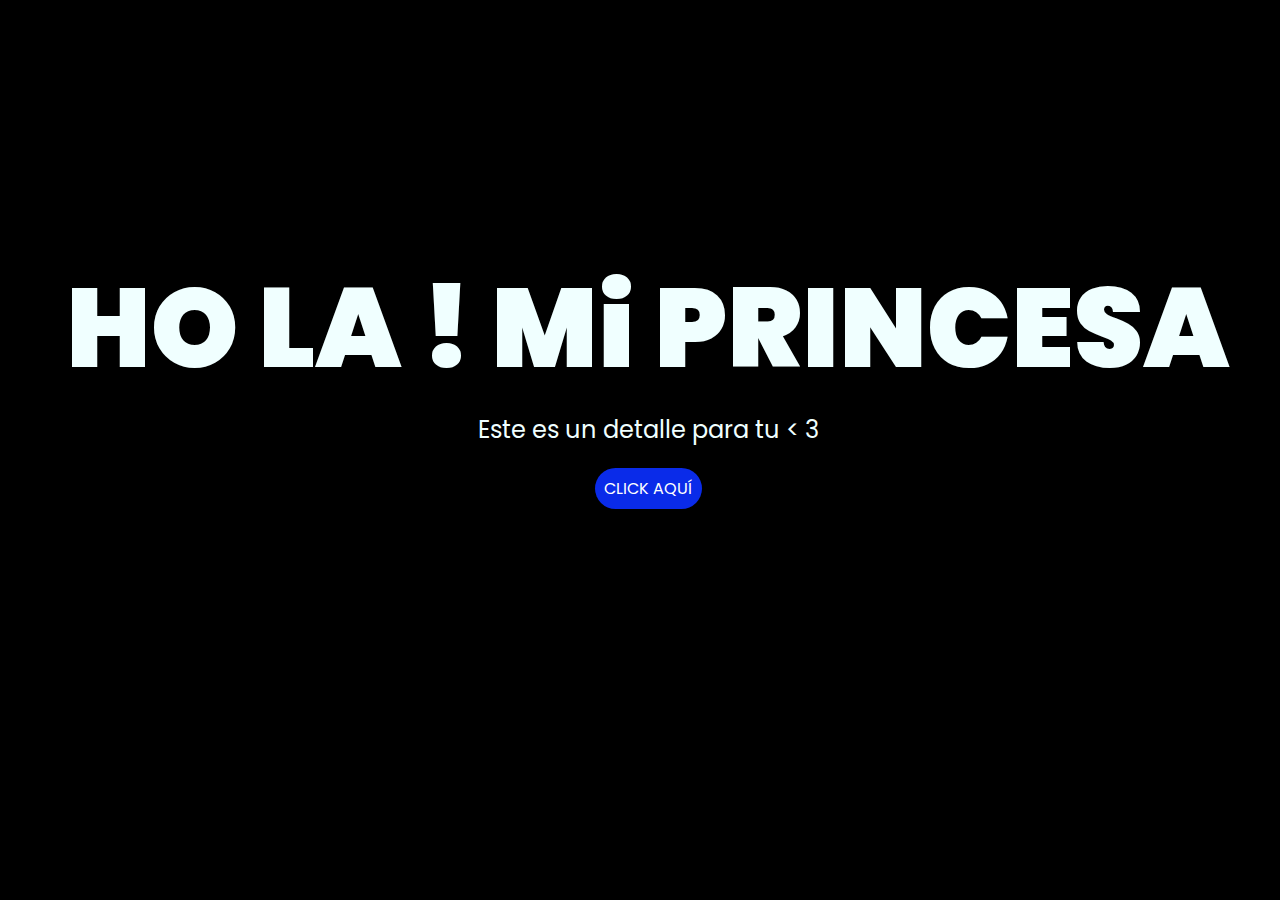
<file: index.html>
<!DOCTYPE html>
<html lang="es">

<head>
    <meta charset="UTF-8">
    <meta http-equiv="X-UA-Compatible" content="IE=edge">
    <meta name="viewport" content="width=device-width, initial-scale=1.0">
    <link rel="stylesheet" href="css/style.css">
    <link rel="icon" href="img/flowers.png" type="image/x-icon">
    <title>Flowers</title>
</head>

<body>
    <div class="greetings">
        <span>HO</span>
        <span>LA</span>
        <span>!</span>
        <span>Mi</span>
        <B></B>
        <span>PRINCESA</span>

        </div>
    <div class="description">
        <span>Este es un detalle para tu < 3  </span>
    </div>
    <div class="button">
        <button class="botones">
            <a href="flower.html" style="color: #fff;">CLICK AQUÍ</a>
        </button>
    </div>

</body>

</html>
</file>
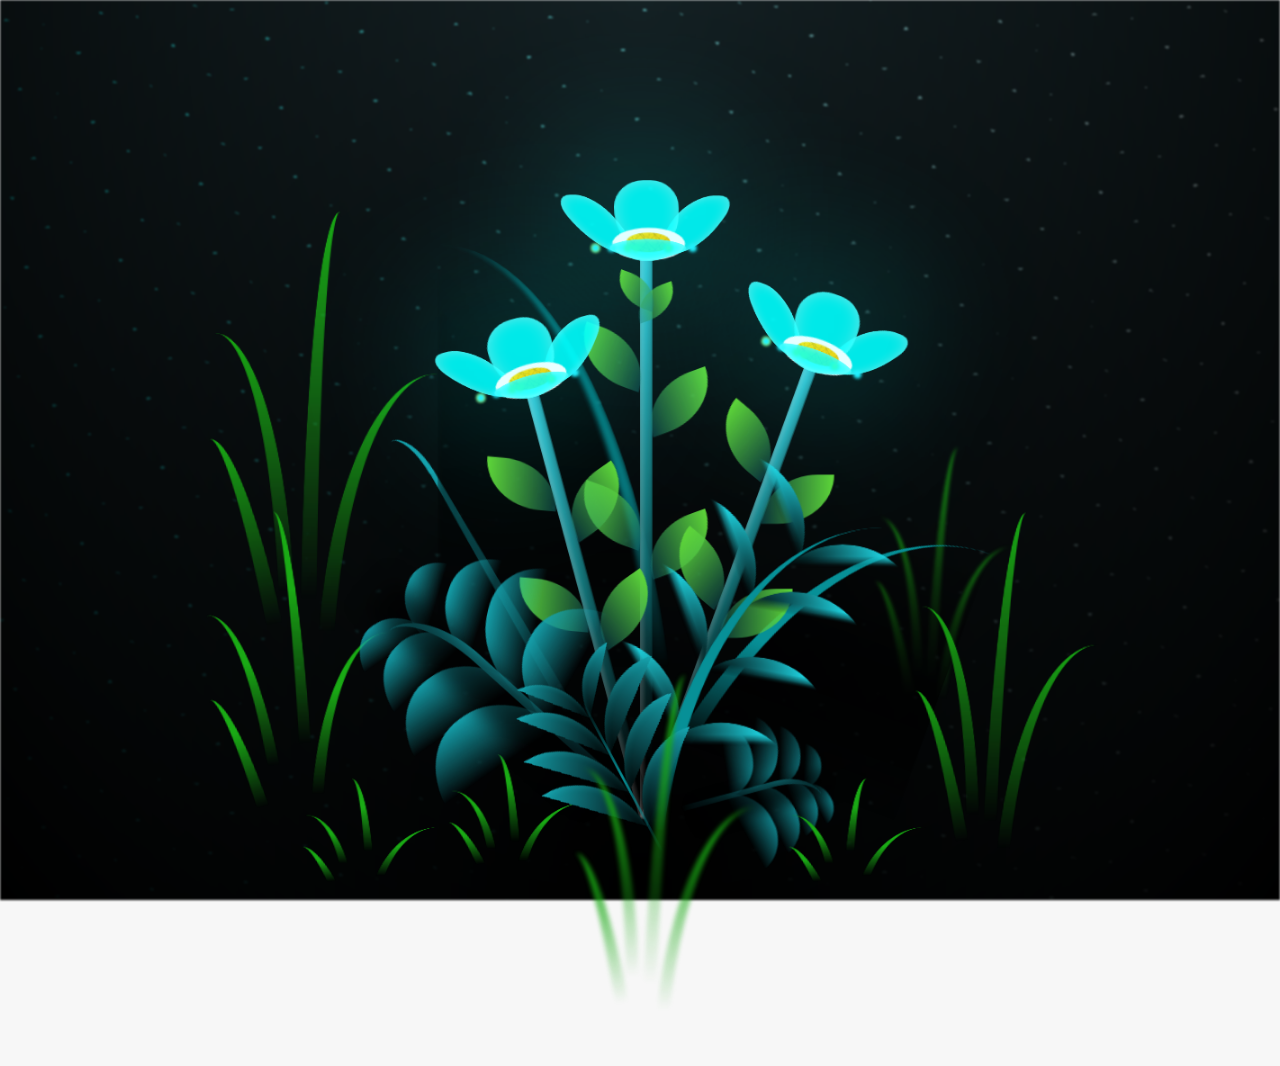
<file: flower.html>
<!DOCTYPE html>
<html lang="es">
  <head>
    <meta charset="UTF-8" />
    <meta http-equiv="X-UA-Compatible" content="IE=edge" />
    <meta name="viewport" content="width=device-width, initial-scale=1.0" />
    <link rel="stylesheet" href="css/main.css" />
    <link rel="icon" href="img/flowers.png" type="image/x-icon" />
    <title>Flower</title>
  </head>
  <body class="container">
    <audio src="sound/ChristianBasso&HaienQiu-Flowers.mp3" autoplay></audio>
    <div id="lyrics">
     
    </div>
    <h1 class="titulo">Estas flores demuestran la felicidad que me traes dia a dia y lo mucho que te amo<br> <br>
      Gracias por permitirme se tu pareja </h1>
  
    <div class="night"></div>
    <div class="flowers">
      <div class="flower flower--1">
        <div class="flower__leafs flower__leafs--1">
          <div class="flower__leaf flower__leaf--1"></div>
          <div class="flower__leaf flower__leaf--2"></div>
          <div class="flower__leaf flower__leaf--3"></div>
          <div class="flower__leaf flower__leaf--4"></div>
          <div class="flower__white-circle"></div>

          <div class="flower__light flower__light--1"></div>
          <div class="flower__light flower__light--2"></div>
          <div class="flower__light flower__light--3"></div>
          <div class="flower__light flower__light--4"></div>
          <div class="flower__light flower__light--5"></div>
          <div class="flower__light flower__light--6"></div>
          <div class="flower__light flower__light--7"></div>
          <div class="flower__light flower__light--8"></div>
        </div>
        <div class="flower__line">
          <div class="flower__line__leaf flower__line__leaf--1"></div>
          <div class="flower__line__leaf flower__line__leaf--2"></div>
          <div class="flower__line__leaf flower__line__leaf--3"></div>
          <div class="flower__line__leaf flower__line__leaf--4"></div>
          <div class="flower__line__leaf flower__line__leaf--5"></div>
          <div class="flower__line__leaf flower__line__leaf--6"></div>
        </div>
      </div>

      <div class="flower flower--2">
        <div class="flower__leafs flower__leafs--2">
          <div class="flower__leaf flower__leaf--1"></div>
          <div class="flower__leaf flower__leaf--2"></div>
          <div class="flower__leaf flower__leaf--3"></div>
          <div class="flower__leaf flower__leaf--4"></div>
          <div class="flower__white-circle"></div>

          <div class="flower__light flower__light--1"></div>
          <div class="flower__light flower__light--2"></div>
          <div class="flower__light flower__light--3"></div>
          <div class="flower__light flower__light--4"></div>
          <div class="flower__light flower__light--5"></div>
          <div class="flower__light flower__light--6"></div>
          <div class="flower__light flower__light--7"></div>
          <div class="flower__light flower__light--8"></div>
        </div>
        <div class="flower__line">
          <div class="flower__line__leaf flower__line__leaf--1"></div>
          <div class="flower__line__leaf flower__line__leaf--2"></div>
          <div class="flower__line__leaf flower__line__leaf--3"></div>
          <div class="flower__line__leaf flower__line__leaf--4"></div>
        </div>
      </div>

      <div class="flower flower--3">
        <div class="flower__leafs flower__leafs--3">
          <div class="flower__leaf flower__leaf--1"></div>
          <div class="flower__leaf flower__leaf--2"></div>
          <div class="flower__leaf flower__leaf--3"></div>
          <div class="flower__leaf flower__leaf--4"></div>
          <div class="flower__white-circle"></div>

          <div class="flower__light flower__light--1"></div>
          <div class="flower__light flower__light--2"></div>
          <div class="flower__light flower__light--3"></div>
          <div class="flower__light flower__light--4"></div>
          <div class="flower__light flower__light--5"></div>
          <div class="flower__light flower__light--6"></div>
          <div class="flower__light flower__light--7"></div>
          <div class="flower__light flower__light--8"></div>
        </div>
        <div class="flower__line">
          <div class="flower__line__leaf flower__line__leaf--1"></div>
          <div class="flower__line__leaf flower__line__leaf--2"></div>
          <div class="flower__line__leaf flower__line__leaf--3"></div>
          <div class="flower__line__leaf flower__line__leaf--4"></div>
        </div>
      </div>

      <div class="grow-ans" style="--d: 1.2s">
        <div class="flower__g-long">
          <div class="flower__g-long__top"></div>
          <div class="flower__g-long__bottom"></div>
        </div>
      </div>

      <div class="growing-grass">
        <div class="flower__grass flower__grass--1">
          <div class="flower__grass--top"></div>
          <div class="flower__grass--bottom"></div>
          <div class="flower__grass__leaf flower__grass__leaf--1"></div>
          <div class="flower__grass__leaf flower__grass__leaf--2"></div>
          <div class="flower__grass__leaf flower__grass__leaf--3"></div>
          <div class="flower__grass__leaf flower__grass__leaf--4"></div>
          <div class="flower__grass__leaf flower__grass__leaf--5"></div>
          <div class="flower__grass__leaf flower__grass__leaf--6"></div>
          <div class="flower__grass__leaf flower__grass__leaf--7"></div>
          <div class="flower__grass__leaf flower__grass__leaf--8"></div>
          <div class="flower__grass__overlay"></div>
        </div>
      </div>

      <div class="growing-grass">
        <div class="flower__grass flower__grass--2">
          <div class="flower__grass--top"></div>
          <div class="flower__grass--bottom"></div>
          <div class="flower__grass__leaf flower__grass__leaf--1"></div>
          <div class="flower__grass__leaf flower__grass__leaf--2"></div>
          <div class="flower__grass__leaf flower__grass__leaf--3"></div>
          <div class="flower__grass__leaf flower__grass__leaf--4"></div>
          <div class="flower__grass__leaf flower__grass__leaf--5"></div>
          <div class="flower__grass__leaf flower__grass__leaf--6"></div>
          <div class="flower__grass__leaf flower__grass__leaf--7"></div>
          <div class="flower__grass__leaf flower__grass__leaf--8"></div>
          <div class="flower__grass__overlay"></div>
        </div>
      </div>

      <div class="grow-ans" style="--d: 2.4s">
        <div class="flower__g-right flower__g-right--1">
          <div class="leaf"></div>
        </div>
      </div>

      <div class="grow-ans" style="--d: 2.8s">
        <div class="flower__g-right flower__g-right--2">
          <div class="leaf"></div>
        </div>
      </div>

      <div class="grow-ans" style="--d: 2.8s">
        <div class="flower__g-front">
          <div
            class="flower__g-front__leaf-wrapper flower__g-front__leaf-wrapper--1"
          >
            <div class="flower__g-front__leaf"></div>
          </div>
          <div
            class="flower__g-front__leaf-wrapper flower__g-front__leaf-wrapper--2"
          >
            <div class="flower__g-front__leaf"></div>
          </div>
          <div
            class="flower__g-front__leaf-wrapper flower__g-front__leaf-wrapper--3"
          >
            <div class="flower__g-front__leaf"></div>
          </div>
          <div
            class="flower__g-front__leaf-wrapper flower__g-front__leaf-wrapper--4"
          >
            <div class="flower__g-front__leaf"></div>
          </div>
          <div
            class="flower__g-front__leaf-wrapper flower__g-front__leaf-wrapper--5"
          >
            <div class="flower__g-front__leaf"></div>
          </div>
          <div
            class="flower__g-front__leaf-wrapper flower__g-front__leaf-wrapper--6"
          >
            <div class="flower__g-front__leaf"></div>
          </div>
          <div
            class="flower__g-front__leaf-wrapper flower__g-front__leaf-wrapper--7"
          >
            <div class="flower__g-front__leaf"></div>
          </div>
          <div
            class="flower__g-front__leaf-wrapper flower__g-front__leaf-wrapper--8"
          >
            <div class="flower__g-front__leaf"></div>
          </div>
          <div class="flower__g-front__line"></div>
        </div>
      </div>

      <div class="grow-ans" style="--d: 3.2s">
        <div class="flower__g-fr">
          <div class="leaf"></div>
          <div class="flower__g-fr__leaf flower__g-fr__leaf--1"></div>
          <div class="flower__g-fr__leaf flower__g-fr__leaf--2"></div>
          <div class="flower__g-fr__leaf flower__g-fr__leaf--3"></div>
          <div class="flower__g-fr__leaf flower__g-fr__leaf--4"></div>
          <div class="flower__g-fr__leaf flower__g-fr__leaf--5"></div>
          <div class="flower__g-fr__leaf flower__g-fr__leaf--6"></div>
          <div class="flower__g-fr__leaf flower__g-fr__leaf--7"></div>
          <div class="flower__g-fr__leaf flower__g-fr__leaf--8"></div>
        </div>
      </div>

      <div class="long-g long-g--0">
        <div class="grow-ans" style="--d: 3s">
          <div class="leaf leaf--0"></div>
        </div>
        <div class="grow-ans" style="--d: 2.2s">
          <div class="leaf leaf--1"></div>
        </div>
        <div class="grow-ans" style="--d: 3.4s">
          <div class="leaf leaf--2"></div>
        </div>
        <div class="grow-ans" style="--d: 3.6s">
          <div class="leaf leaf--3"></div>
        </div>
      </div>

      <div class="long-g long-g--1">
        <div class="grow-ans" style="--d: 3.6s">
          <div class="leaf leaf--0"></div>
        </div>
        <div class="grow-ans" style="--d: 3.8s">
          <div class="leaf leaf--1"></div>
        </div>
        <div class="grow-ans" style="--d: 4s">
          <div class="leaf leaf--2"></div>
        </div>
        <div class="grow-ans" style="--d: 4.2s">
          <div class="leaf leaf--3"></div>
        </div>
      </div>

      <div class="long-g long-g--2">
        <div class="grow-ans" style="--d: 4s">
          <div class="leaf leaf--0"></div>
        </div>
        <div class="grow-ans" style="--d: 4.2s">
          <div class="leaf leaf--1"></div>
        </div>
        <div class="grow-ans" style="--d: 4.4s">
          <div class="leaf leaf--2"></div>
        </div>
        <div class="grow-ans" style="--d: 4.6s">
          <div class="leaf leaf--3"></div>
        </div>
      </div>

      <div class="long-g long-g--3">
        <div class="grow-ans" style="--d: 4s">
          <div class="leaf leaf--0"></div>
        </div>
        <div class="grow-ans" style="--d: 4.2s">
          <div class="leaf leaf--1"></div>
        </div>
        <div class="grow-ans" style="--d: 3s">
          <div class="leaf leaf--2"></div>
        </div>
        <div class="grow-ans" style="--d: 3.6s">
          <div class="leaf leaf--3"></div>
        </div>
      </div>

      <div class="long-g long-g--4">
        <div class="grow-ans" style="--d: 4s">
          <div class="leaf leaf--0"></div>
        </div>
        <div class="grow-ans" style="--d: 4.2s">
          <div class="leaf leaf--1"></div>
        </div>
        <div class="grow-ans" style="--d: 3s">
          <div class="leaf leaf--2"></div>
        </div>
        <div class="grow-ans" style="--d: 3.6s">
          <div class="leaf leaf--3"></div>
        </div>
      </div>

      <div class="long-g long-g--5">
        <div class="grow-ans" style="--d: 4s">
          <div class="leaf leaf--0"></div>
        </div>
        <div class="grow-ans" style="--d: 4.2s">
          <div class="leaf leaf--1"></div>
        </div>
        <div class="grow-ans" style="--d: 3s">
          <div class="leaf leaf--2"></div>
        </div>
        <div class="grow-ans" style="--d: 3.6s">
          <div class="leaf leaf--3"></div>
        </div>
      </div>

      <div class="long-g long-g--6">
        <div class="grow-ans" style="--d: 4.2s">
          <div class="leaf leaf--0"></div>
        </div>
        <div class="grow-ans" style="--d: 4.4s">
          <div class="leaf leaf--1"></div>
        </div>
        <div class="grow-ans" style="--d: 4.6s">
          <div class="leaf leaf--2"></div>
        </div>
        <div class="grow-ans" style="--d: 4.8s">
          <div class="leaf leaf--3"></div>
        </div>
      </div>

      <div class="long-g long-g--7">
        <div class="grow-ans" style="--d: 3s">
          <div class="leaf leaf--0"></div>
        </div>
        <div class="grow-ans" style="--d: 3.2s">
          <div class="leaf leaf--1"></div>
        </div>
        <div class="grow-ans" style="--d: 3.5s">
          <div class="leaf leaf--2"></div>
        </div>
        <div class="grow-ans" style="--d: 3.6s">
          <div class="leaf leaf--3"></div>
        </div>
      </div>
    </div>
    <script src="anim.js"></script>
    <script src="main.js"></script>
  </body>
</html>
</file>
<file: css/style.css>
@import url('https://fonts.googleapis.com/css2?family=Poppins:ital,wght@0,500;1,900&display=swap');
*{
    font-family: 'Poppins',cursive;
}
body{
    color: azure;
    width: 100%;
    height: 82vh;
    display: flex;
    flex-direction: column;
    align-items: center;
    justify-content: center;
    background-color: black;
    /* padding-top: -30; */
}

.botones{
    padding: 9px;
    border-radius: 80px;
    background-color: transparent;
    border: none;
}

.botones a{
    background-color: #0a2be9;
    padding: 9px;
    border-radius: 80px;
    -webkit-border-radius: 80px;
    -moz-border-radius: 80px;
    -ms-border-radius: 80px;
    -o-border-radius: 80px;

}

.botones a:focus{
    background-color: rgb(50, 194, 194);
}

.greetings{
    font-size: 7rem;
    font-weight: 900;
}
.greetings > span{
    animation: glow 2.5s ease-in-out infinite;
}
@keyframes glow{
    0%, 100%{
        color: #fff;
        text-shadow: 0 0 12px #39c6d6, 0 0 50px #39c6d6, 0 0 100px #39c6d6;
    }
    10%, 90%{
        color: #111;
        text-shadow: none;
    }
}
.greetings > span:nth-child(2){
    animation-delay: .2s ;
}
.greetings > span:nth-child(3){
    animation-delay: .4s ;
}
.greetings > span:nth-child(4){
    animation-delay: .6s;
}
.greetings > span:nth-child(5){
    animation-delay: .8s;
}
.greetings > span:nth-child(6){
    animation-delay: 1s;
}

.description{
    font-size: 1.5rem;
    margin-bottom: 20px;
}

.button a{
    text-decoration: none;
    font-size: 1rem;
    color: #111;
}

@media screen and (max-width:574px){
    .greetings{
        display: block;
        font-size: 4rem;
        font-weight: 800;
        text-align: center;
    }
    .description{
        font-size: 2rem;
    }
    
    .button a{
        font-size: 1rem;
    }
}
</file>
<file: css/main.css>
*,
*::after,
*::before {
  padding: 0;
  margin: 0;
  box-sizing: border-box;
}

:root {
  --dark-color: #000;
}

body {
  display: flex;
  align-items: flex-end;
  justify-content: center;
  min-height: 100vh;
  background-color: var(--dark-color);
  overflow: hidden;
  perspective: 1000px;
}

#lyrics {
  font-size: 28px;
  font-family: "Franklin Gothic Medium", "Arial Narrow", Arial, sans-serif;
  color: white;
  position: absolute;
  margin-bottom: 20%;
  z-index: 1;
  font-weight: bold;
  letter-spacing: 4px;
}
@media only screen and (max-width: 600px) {
  /* Estilos específicos para dispositivos con un ancho máximo de 600px */
  #lyrics {
      font-size: 14px; /* Reduce el tamaño del texto para dispositivos más pequeños */
      margin-bottom: 530px;
      letter-spacing: 3px;
  }

}
.titulo {
  margin-bottom: 180px;
  font-family: "Arial Narrow", Arial, sans-serif;
  color: whitesmoke;
  position: absolute;
  font-weight: bold;
  letter-spacing: 10px;
  opacity: 0;
  animation: fadeIn 3s ease-in-out forwards;
  text-align: center;
}
@keyframes fadeIn {
  from {
    opacity: 0;
  }
  to {
    opacity: 1;
  }
}

.night {
  z-index: -1;
  position: absolute;
  left: 50%;
  top: 0;
  transform: translateX(-50%);
  width: 100%;
  height: 100%;
  filter: blur(0.1vmin);
  background-image: radial-gradient(
      ellipse at top,
      transparent 0%,
      var(--dark-color)
    ),
    radial-gradient(
      ellipse at bottom,
      var(--dark-color),
      rgba(145, 233, 255, 0.2)
    ),
    repeating-linear-gradient(
      220deg,
      rgb(0, 0, 0) 0px,
      rgb(0, 0, 0) 19px,
      transparent 19px,
      transparent 22px
    ),
    repeating-linear-gradient(
      189deg,
      rgb(0, 0, 0) 0px,
      rgb(0, 0, 0) 19px,
      transparent 19px,
      transparent 22px
    ),
    repeating-linear-gradient(
      148deg,
      rgb(0, 0, 0) 0px,
      rgb(0, 0, 0) 19px,
      transparent 19px,
      transparent 22px
    ),
    linear-gradient(90deg, rgb(0, 255, 250), rgb(240, 240, 240));
}

.flowers {
  position: relative;
  transform: scale(0.9);
  /*margin-bottom: 100px;
  */
}

@media only screen and (max-width: 600px) {
  /* Estilos específicos para dispositivos con un ancho máximo de 600px */
.flowers {
      font-size: 14px;
      margin-bottom: 35%;
      letter-spacing: 3px;
      transform: scale(1.0);
}

}

.flower {
  position: absolute;
  bottom: 10vmin;
  transform-origin: bottom center;
  z-index: 10;
  --fl-speed: 0.8s;
}
.flower--1 {
  -webkit-animation: moving-flower-1 4s linear infinite;
  animation: moving-flower-1 4s linear infinite;
}
.flower--1 .flower__line {
  height: 70vmin;
  -webkit-animation-delay: 0.3s;
  animation-delay: 0.3s;
}
.flower--1 .flower__line__leaf--1 {
  -webkit-animation: blooming-leaf-right var(--fl-speed) 1.6s backwards;
  animation: blooming-leaf-right var(--fl-speed) 1.6s backwards;
}
.flower--1 .flower__line__leaf--2 {
  -webkit-animation: blooming-leaf-right var(--fl-speed) 1.4s backwards;
  animation: blooming-leaf-right var(--fl-speed) 1.4s backwards;
}
.flower--1 .flower__line__leaf--3 {
  -webkit-animation: blooming-leaf-left var(--fl-speed) 1.2s backwards;
  animation: blooming-leaf-left var(--fl-speed) 1.2s backwards;
}
.flower--1 .flower__line__leaf--4 {
  -webkit-animation: blooming-leaf-left var(--fl-speed) 1s backwards;
  animation: blooming-leaf-left var(--fl-speed) 1s backwards;
}
.flower--1 .flower__line__leaf--5 {
  -webkit-animation: blooming-leaf-right var(--fl-speed) 1.8s backwards;
  animation: blooming-leaf-right var(--fl-speed) 1.8s backwards;
}
.flower--1 .flower__line__leaf--6 {
  -webkit-animation: blooming-leaf-left var(--fl-speed) 2s backwards;
  animation: blooming-leaf-left var(--fl-speed) 2s backwards;
}
.flower--2 {
  left: 50%;
  transform: rotate(20deg);
  -webkit-animation: moving-flower-2 4s linear infinite;
  animation: moving-flower-2 4s linear infinite;
}
.flower--2 .flower__line {
  height: 60vmin;
  -webkit-animation-delay: 0.6s;
  animation-delay: 0.6s;
}
.flower--2 .flower__line__leaf--1 {
  -webkit-animation: blooming-leaf-right var(--fl-speed) 1.9s backwards;
  animation: blooming-leaf-right var(--fl-speed) 1.9s backwards;
}
.flower--2 .flower__line__leaf--2 {
  -webkit-animation: blooming-leaf-right var(--fl-speed) 1.7s backwards;
  animation: blooming-leaf-right var(--fl-speed) 1.7s backwards;
}
.flower--2 .flower__line__leaf--3 {
  -webkit-animation: blooming-leaf-left var(--fl-speed) 1.5s backwards;
  animation: blooming-leaf-left var(--fl-speed) 1.5s backwards;
}
.flower--2 .flower__line__leaf--4 {
  -webkit-animation: blooming-leaf-left var(--fl-speed) 1.3s backwards;
  animation: blooming-leaf-left var(--fl-speed) 1.3s backwards;
}
.flower--3 {
  left: 50%;
  transform: rotate(-15deg);
  -webkit-animation: moving-flower-3 4s linear infinite;
  animation: moving-flower-3 4s linear infinite;
}
.flower--3 .flower__line {
  -webkit-animation-delay: 0.9s;
  animation-delay: 0.9s;
}
.flower--3 .flower__line__leaf--1 {
  -webkit-animation: blooming-leaf-right var(--fl-speed) 2.5s backwards;
  animation: blooming-leaf-right var(--fl-speed) 2.5s backwards;
}
.flower--3 .flower__line__leaf--2 {
  -webkit-animation: blooming-leaf-right var(--fl-speed) 2.3s backwards;
  animation: blooming-leaf-right var(--fl-speed) 2.3s backwards;
}
.flower--3 .flower__line__leaf--3 {
  -webkit-animation: blooming-leaf-left var(--fl-speed) 2.1s backwards;
  animation: blooming-leaf-left var(--fl-speed) 2.1s backwards;
}
.flower--3 .flower__line__leaf--4 {
  -webkit-animation: blooming-leaf-left var(--fl-speed) 1.9s backwards;
  animation: blooming-leaf-left var(--fl-speed) 1.9s backwards;
}
.flower__leafs {
  position: relative;
  -webkit-animation: blooming-flower 2s backwards;
  animation: blooming-flower 2s backwards;
}
.flower__leafs--1 {
  -webkit-animation-delay: 1.1s;
  animation-delay: 1.1s;
}
.flower__leafs--2 {
  -webkit-animation-delay: 1.4s;
  animation-delay: 1.4s;
}
.flower__leafs--3 {
  -webkit-animation-delay: 1.7s;
  animation-delay: 1.7s;
}
.flower__leafs::after {
  content: "";
  position: absolute;
  left: 0;
  top: 0;
  transform: translate(-50%, -100%);
  width: 8vmin;
  height: 8vmin;
  background-color: #00FFFF;
  /* background-color: #fd2525; */
  filter: blur(10vmin);
}
.flower__leaf {
  position: absolute;
  bottom: 0;
  left: 50%;
  width: 8vmin;
  height: 11vmin;
  border-radius: 51% 49% 47% 53%/44% 45% 55% 69%;
  background-color: #253bfd;
  background-color: #00FFFF;
  transform-origin: bottom center;
  opacity: 0.9;
  box-shadow: inset 0 0 2vmin rgba(255, 255, 255, 0.5);
}
.flower__leaf--1 {
  transform: translate(-10%, 1%) rotateY(40deg) rotateX(-50deg);
}
.flower__leaf--2 {
  transform: translate(-50%, -4%) rotateX(40deg);
}
.flower__leaf--3 {
  transform: translate(-90%, 0%) rotateY(45deg) rotateX(50deg);
}
.flower__leaf--4 {
  width: 8vmin;
  height: 8vmin;
  transform-origin: bottom left;
  border-radius: 4vmin 10vmin 4vmin 4vmin;
  transform: translate(0%, 18%) rotateX(70deg) rotate(-43deg);
  background-color: #00FFFF;
  z-index: 1;
  opacity: 0.8;
}
.flower__white-circle {
  position: absolute;
  left: -3.5vmin;
  top: -3vmin;
  width: 9vmin;
  height: 4vmin;
  border-radius: 50%;
  background-color: #fff;
}
.flower__white-circle::after {
  content: "";
  position: absolute;
  left: 50%;
  top: 45%;
  transform: translate(-50%, -50%);
  width: 60%;
  height: 60%;
  border-radius: inherit;
  background-image: repeating-linear-gradient(
      135deg,
      rgba(0, 0, 0, 0.03) 0px,
      rgba(0, 0, 0, 0.03) 1px,
      transparent 1px,
      transparent 12px
    ),
    repeating-linear-gradient(
      45deg,
      rgba(0, 0, 0, 0.03) 0px,
      rgba(0, 0, 0, 0.03) 1px,
      transparent 1px,
      transparent 12px
    ),
    repeating-linear-gradient(
      67.5deg,
      rgba(0, 0, 0, 0.03) 0px,
      rgba(0, 0, 0, 0.03) 1px,
      transparent 1px,
      transparent 12px
    ),
    repeating-linear-gradient(
      135deg,
      rgba(0, 0, 0, 0.03) 0px,
      rgba(0, 0, 0, 0.03) 1px,
      transparent 1px,
      transparent 12px
    ),
    repeating-linear-gradient(
      45deg,
      rgba(0, 0, 0, 0.03) 0px,
      rgba(0, 0, 0, 0.03) 1px,
      transparent 1px,
      transparent 12px
    ),
    repeating-linear-gradient(
      112.5deg,
      rgba(0, 0, 0, 0.03) 0px,
      rgba(0, 0, 0, 0.03) 1px,
      transparent 1px,
      transparent 12px
    ),
    repeating-linear-gradient(
      112.5deg,
      rgba(0, 0, 0, 0.03) 0px,
      rgba(0, 0, 0, 0.03) 1px,
      transparent 1px,
      transparent 12px
    ),
    repeating-linear-gradient(
      45deg,
      rgba(0, 0, 0, 0.03) 0px,
      rgba(0, 0, 0, 0.03) 1px,
      transparent 1px,
      transparent 12px
    ),
    repeating-linear-gradient(
      22.5deg,
      rgba(0, 0, 0, 0.03) 0px,
      rgba(0, 0, 0, 0.03) 1px,
      transparent 1px,
      transparent 12px
    ),
    repeating-linear-gradient(
      45deg,
      rgba(0, 0, 0, 0.03) 0px,
      rgba(0, 0, 0, 0.03) 1px,
      transparent 1px,
      transparent 12px
    ),
    repeating-linear-gradient(
      22.5deg,
      rgba(0, 0, 0, 0.03) 0px,
      rgba(0, 0, 0, 0.03) 1px,
      transparent 1px,
      transparent 12px
    ),
    repeating-linear-gradient(
      135deg,
      rgba(0, 0, 0, 0.03) 0px,
      rgba(0, 0, 0, 0.03) 1px,
      transparent 1px,
      transparent 12px
    ),
    repeating-linear-gradient(
      157.5deg,
      rgba(0, 0, 0, 0.03) 0px,
      rgba(0, 0, 0, 0.03) 1px,
      transparent 1px,
      transparent 12px
    ),
    repeating-linear-gradient(
      67.5deg,
      rgba(0, 0, 0, 0.03) 0px,
      rgba(0, 0, 0, 0.03) 1px,
      transparent 1px,
      transparent 12px
    ),
    repeating-linear-gradient(
      67.5deg,
      rgba(0, 0, 0, 0.03) 0px,
      rgba(0, 0, 0, 0.03) 1px,
      transparent 1px,
      transparent 12px
    ),
    linear-gradient(90deg, rgb(255, 235, 18), rgb(255, 206, 0));
}
.flower__line {
  height: 55vmin;
  width: 1.5vmin;
  background-image: linear-gradient(
      to left,
      rgba(0, 0, 0, 0.2),
      transparent,
      rgba(255, 255, 255, 0.2)
    ),
    linear-gradient(to top, transparent 10%, #14757a, #39c6d6);
  box-shadow: inset 0 0 2px rgba(0, 0, 0, 0.5);
  -webkit-animation: grow-flower-tree 4s backwards;
  animation: grow-flower-tree 4s backwards;
}
.flower__line__leaf {
  --w: 7vmin;
  --h: calc(var(--w) + 2vmin);
  position: absolute;
  top: 20%;
  left: 90%;
  width: var(--w);
  height: var(--h);
  border-top-right-radius: var(--h);
  border-bottom-left-radius: var(--h);
  background-image: linear-gradient(to top, rgba(20, 117, 122, 0.4), #5ed639);
}
.flower__line__leaf--1 {
  transform: rotate(70deg) rotateY(30deg);
}
.flower__line__leaf--2 {
  top: 45%;
  transform: rotate(70deg) rotateY(30deg);
}
.flower__line__leaf--3,
.flower__line__leaf--4,
.flower__line__leaf--6 {
  border-top-right-radius: 0;
  border-bottom-left-radius: 0;
  border-top-left-radius: var(--h);
  border-bottom-right-radius: var(--h);
  left: -460%;
  top: 12%;
  transform: rotate(-70deg) rotateY(30deg);
}
.flower__line__leaf--4 {
  top: 40%;
}
.flower__line__leaf--5 {
  top: 0;
  transform-origin: left;
  transform: rotate(70deg) rotateY(30deg) scale(0.6);
}
.flower__line__leaf--6 {
  top: -2%;
  left: -450%;
  transform-origin: right;
  transform: rotate(-70deg) rotateY(30deg) scale(0.6);
}
.flower__light {
  position: absolute;
  bottom: 0vmin;
  width: 1vmin;
  height: 1vmin;
  background-color: rgb(255, 251, 0);
  border-radius: 50%;
  filter: blur(0.2vmin);
  -webkit-animation: light-ans 4s linear infinite backwards;
  animation: light-ans 4s linear infinite backwards;
}
.flower__light:nth-child(odd) {
  background-color: #23f0ff;
}
.flower__light--1 {
  left: -2vmin;
  -webkit-animation-delay: 1s;
  animation-delay: 1s;
}
.flower__light--2 {
  left: 3vmin;
  -webkit-animation-delay: 0.5s;
  animation-delay: 0.5s;
}
.flower__light--3 {
  left: -6vmin;
  -webkit-animation-delay: 0.3s;
  animation-delay: 0.3s;
}
.flower__light--4 {
  left: 6vmin;
  -webkit-animation-delay: 0.9s;
  animation-delay: 0.9s;
}
.flower__light--5 {
  left: -1vmin;
  -webkit-animation-delay: 1.5s;
  animation-delay: 1.5s;
}
.flower__light--6 {
  left: -4vmin;
  -webkit-animation-delay: 3s;
  animation-delay: 3s;
}
.flower__light--7 {
  left: 3vmin;
  -webkit-animation-delay: 2s;
  animation-delay: 2s;
}
.flower__light--8 {
  left: -6vmin;
  -webkit-animation-delay: 3.5s;
  animation-delay: 3.5s;
}
.flower__grass {
  --c: #159faa;
  --line-w: 1.5vmin;
  position: absolute;
  bottom: 12vmin;
  left: -7vmin;
  display: flex;
  flex-direction: column;
  align-items: flex-end;
  z-index: 20;
  transform-origin: bottom center;
  transform: rotate(-48deg) rotateY(40deg);
}
.flower__grass--1 {
  -webkit-animation: moving-grass 2s linear infinite;
  animation: moving-grass 2s linear infinite;
}
.flower__grass--2 {
  left: 2vmin;
  bottom: 10vmin;
  transform: scale(0.5) rotate(75deg) rotateX(10deg) rotateY(-200deg);
  opacity: 0.8;
  z-index: 0;
  -webkit-animation: moving-grass--2 1.5s linear infinite;
  animation: moving-grass--2 1.5s linear infinite;
}
.flower__grass--top {
  width: 7vmin;
  height: 10vmin;
  border-top-right-radius: 100%;
  border-right: var(--line-w) solid var(--c);
  transform-origin: bottom center;
  transform: rotate(-2deg);
}
.flower__grass--bottom {
  margin-top: -2px;
  width: var(--line-w);
  height: 25vmin;
  background-image: linear-gradient(to top, transparent, var(--c));
}
.flower__grass__leaf {
  --size: 10vmin;
  position: absolute;
  width: calc(var(--size) * 2.1);
  height: var(--size);
  border-top-left-radius: var(--size);
  border-top-right-radius: var(--size);
  background-image: linear-gradient(
    to top,
    transparent,
    transparent 30%,
    var(--c)
  );
  z-index: 100;
}
.flower__grass__leaf--1 {
  top: -6%;
  left: 30%;
  --size: 6vmin;
  transform: rotate(-20deg);
  -webkit-animation: growing-grass-ans--1 2s 2.6s backwards;
  animation: growing-grass-ans--1 2s 2.6s backwards;
}
@-webkit-keyframes growing-grass-ans--1 {
  0% {
    transform-origin: bottom left;
    transform: rotate(-20deg) scale(0);
  }
}
@keyframes growing-grass-ans--1 {
  0% {
    transform-origin: bottom left;
    transform: rotate(-20deg) scale(0);
  }
}
.flower__grass__leaf--2 {
  top: -5%;
  left: -110%;
  --size: 6vmin;
  transform: rotate(10deg);
  -webkit-animation: growing-grass-ans--2 2s 2.4s linear backwards;
  animation: growing-grass-ans--2 2s 2.4s linear backwards;
}
@-webkit-keyframes growing-grass-ans--2 {
  0% {
    transform-origin: bottom right;
    transform: rotate(10deg) scale(0);
  }
}
@keyframes growing-grass-ans--2 {
  0% {
    transform-origin: bottom right;
    transform: rotate(10deg) scale(0);
  }
}
.flower__grass__leaf--3 {
  top: 5%;
  left: 60%;
  --size: 8vmin;
  transform: rotate(-18deg) rotateX(-20deg);
  -webkit-animation: growing-grass-ans--3 2s 2.2s linear backwards;
  animation: growing-grass-ans--3 2s 2.2s linear backwards;
}
@-webkit-keyframes growing-grass-ans--3 {
  0% {
    transform-origin: bottom left;
    transform: rotate(-18deg) rotateX(-20deg) scale(0);
  }
}
@keyframes growing-grass-ans--3 {
  0% {
    transform-origin: bottom left;
    transform: rotate(-18deg) rotateX(-20deg) scale(0);
  }
}
.flower__grass__leaf--4 {
  top: 6%;
  left: -135%;
  --size: 8vmin;
  transform: rotate(2deg);
  -webkit-animation: growing-grass-ans--4 2s 2s linear backwards;
  animation: growing-grass-ans--4 2s 2s linear backwards;
}
@-webkit-keyframes growing-grass-ans--4 {
  0% {
    transform-origin: bottom right;
    transform: rotate(2deg) scale(0);
  }
}
@keyframes growing-grass-ans--4 {
  0% {
    transform-origin: bottom right;
    transform: rotate(2deg) scale(0);
  }
}
.flower__grass__leaf--5 {
  top: 20%;
  left: 60%;
  --size: 10vmin;
  transform: rotate(-24deg) rotateX(-20deg);
  -webkit-animation: growing-grass-ans--5 2s 1.8s linear backwards;
  animation: growing-grass-ans--5 2s 1.8s linear backwards;
}
@-webkit-keyframes growing-grass-ans--5 {
  0% {
    transform-origin: bottom left;
    transform: rotate(-24deg) rotateX(-20deg) scale(0);
  }
}
@keyframes growing-grass-ans--5 {
  0% {
    transform-origin: bottom left;
    transform: rotate(-24deg) rotateX(-20deg) scale(0);
  }
}
.flower__grass__leaf--6 {
  top: 22%;
  left: -180%;
  --size: 10vmin;
  transform: rotate(10deg);
  -webkit-animation: growing-grass-ans--6 2s 1.6s linear backwards;
  animation: growing-grass-ans--6 2s 1.6s linear backwards;
}
@-webkit-keyframes growing-grass-ans--6 {
  0% {
    transform-origin: bottom right;
    transform: rotate(10deg) scale(0);
  }
}
@keyframes growing-grass-ans--6 {
  0% {
    transform-origin: bottom right;
    transform: rotate(10deg) scale(0);
  }
}
.flower__grass__leaf--7 {
  top: 39%;
  left: 70%;
  --size: 10vmin;
  transform: rotate(-10deg);
  -webkit-animation: growing-grass-ans--7 2s 1.4s linear backwards;
  animation: growing-grass-ans--7 2s 1.4s linear backwards;
}
@-webkit-keyframes growing-grass-ans--7 {
  0% {
    transform-origin: bottom left;
    transform: rotate(-10deg) scale(0);
  }
}
@keyframes growing-grass-ans--7 {
  0% {
    transform-origin: bottom left;
    transform: rotate(-10deg) scale(0);
  }
}
.flower__grass__leaf--8 {
  top: 40%;
  left: -215%;
  --size: 11vmin;
  transform: rotate(10deg);
  -webkit-animation: growing-grass-ans--8 2s 1.2s linear backwards;
  animation: growing-grass-ans--8 2s 1.2s linear backwards;
}
@-webkit-keyframes growing-grass-ans--8 {
  0% {
    transform-origin: bottom right;
    transform: rotate(10deg) scale(0);
  }
}
@keyframes growing-grass-ans--8 {
  0% {
    transform-origin: bottom right;
    transform: rotate(10deg) scale(0);
  }
}
.flower__grass__overlay {
  position: absolute;
  top: -10%;
  right: 0%;
  width: 100%;
  height: 100%;
  background-color: rgba(0, 0, 0, 0.6);
  filter: blur(1.5vmin);
  z-index: 100;
}
.flower__g-long {
  --w: 2vmin;
  --h: 6vmin;
  --c: #159faa;
  position: absolute;
  bottom: 10vmin;
  left: -3vmin;
  transform-origin: bottom center;
  transform: rotate(-30deg) rotateY(-20deg);
  display: flex;
  flex-direction: column;
  align-items: flex-end;
  -webkit-animation: flower-g-long-ans 3s linear infinite;
  animation: flower-g-long-ans 3s linear infinite;
}
@-webkit-keyframes flower-g-long-ans {
  0%,
  100% {
    transform: rotate(-30deg) rotateY(-20deg);
  }
  50% {
    transform: rotate(-32deg) rotateY(-20deg);
  }
}
@keyframes flower-g-long-ans {
  0%,
  100% {
    transform: rotate(-30deg) rotateY(-20deg);
  }
  50% {
    transform: rotate(-32deg) rotateY(-20deg);
  }
}
.flower__g-long__top {
  top: calc(var(--h) * -1);
  width: calc(var(--w) + 1vmin);
  height: var(--h);
  border-top-right-radius: 100%;
  border-right: 0.7vmin solid var(--c);
  transform: translate(-0.7vmin, 1vmin);
}
.flower__g-long__bottom {
  width: var(--w);
  height: 50vmin;
  transform-origin: bottom center;
  background-image: linear-gradient(to top, transparent 30%, var(--c));
  box-shadow: inset 0 0 2px rgba(0, 0, 0, 0.5);
  -webkit-clip-path: polygon(35% 0, 65% 1%, 100% 100%, 0% 100%);
  clip-path: polygon(35% 0, 65% 1%, 100% 100%, 0% 100%);
}
.flower__g-right {
  position: absolute;
  bottom: 6vmin;
  left: -2vmin;
  transform-origin: bottom left;
  transform: rotate(20deg);
}
.flower__g-right .leaf {
  width: 30vmin;
  height: 50vmin;
  border-top-left-radius: 100%;
  border-left: 2vmin solid #079097;
  background-image: linear-gradient(
    to bottom,
    transparent,
    var(--dark-color) 60%
  );
  -webkit-mask-image: linear-gradient(to top, transparent 30%, #079097 60%);
}
.flower__g-right--1 {
  -webkit-animation: flower-g-right-ans 2.5s linear infinite;
  animation: flower-g-right-ans 2.5s linear infinite;
}
.flower__g-right--2 {
  left: 5vmin;
  transform: rotateY(-180deg);
  -webkit-animation: flower-g-right-ans--2 3s linear infinite;
  animation: flower-g-right-ans--2 3s linear infinite;
}
.flower__g-right--2 .leaf {
  height: 75vmin;
  filter: blur(0.3vmin);
  opacity: 0.8;
}
@-webkit-keyframes flower-g-right-ans {
  0%,
  100% {
    transform: rotate(20deg);
  }
  50% {
    transform: rotate(24deg) rotateX(-20deg);
  }
}
@keyframes flower-g-right-ans {
  0%,
  100% {
    transform: rotate(20deg);
  }
  50% {
    transform: rotate(24deg) rotateX(-20deg);
  }
}
@-webkit-keyframes flower-g-right-ans--2 {
  0%,
  100% {
    transform: rotateY(-180deg) rotate(0deg) rotateX(-20deg);
  }
  50% {
    transform: rotateY(-180deg) rotate(6deg) rotateX(-20deg);
  }
}
@keyframes flower-g-right-ans--2 {
  0%,
  100% {
    transform: rotateY(-180deg) rotate(0deg) rotateX(-20deg);
  }
  50% {
    transform: rotateY(-180deg) rotate(6deg) rotateX(-20deg);
  }
}
.flower__g-front {
  position: absolute;
  bottom: 6vmin;
  left: 2.5vmin;
  z-index: 100;
  transform-origin: bottom center;
  transform: rotate(-28deg) rotateY(30deg) scale(1.04);
  -webkit-animation: flower__g-front-ans 2s linear infinite;
  animation: flower__g-front-ans 2s linear infinite;
}
@-webkit-keyframes flower__g-front-ans {
  0%,
  100% {
    transform: rotate(-28deg) rotateY(30deg) scale(1.04);
  }
  50% {
    transform: rotate(-35deg) rotateY(40deg) scale(1.04);
  }
}
@keyframes flower__g-front-ans {
  0%,
  100% {
    transform: rotate(-28deg) rotateY(30deg) scale(1.04);
  }
  50% {
    transform: rotate(-35deg) rotateY(40deg) scale(1.04);
  }
}
.flower__g-front__line {
  width: 0.3vmin;
  height: 20vmin;
  background-image: linear-gradient(
    to top,
    transparent,
    #079097,
    transparent 100%
  );
  position: relative;
}
.flower__g-front__leaf-wrapper {
  position: absolute;
  top: 0;
  left: 0;
  transform-origin: bottom left;
  transform: rotate(10deg);
}
.flower__g-front__leaf-wrapper:nth-child(even) {
  left: 0vmin;
  transform: rotateY(-180deg) rotate(5deg);
  -webkit-animation: flower__g-front__leaf-left-ans 1s ease-in backwards;
  animation: flower__g-front__leaf-left-ans 1s ease-in backwards;
}
.flower__g-front__leaf-wrapper:nth-child(odd) {
  -webkit-animation: flower__g-front__leaf-ans 1s ease-in backwards;
  animation: flower__g-front__leaf-ans 1s ease-in backwards;
}
.flower__g-front__leaf-wrapper--1 {
  top: -8vmin;
  transform: scale(0.7);
  -webkit-animation: flower__g-front__leaf-ans 1s 5.5s ease-in backwards !important;
  animation: flower__g-front__leaf-ans 1s 5.5s ease-in backwards !important;
}
.flower__g-front__leaf-wrapper--2 {
  top: -8vmin;
  transform: rotateY(-180deg) scale(0.7) !important;
  -webkit-animation: flower__g-front__leaf-left-ans-2 1s 4.6s ease-in backwards !important;
  animation: flower__g-front__leaf-left-ans-2 1s 4.6s ease-in backwards !important;
}
.flower__g-front__leaf-wrapper--3 {
  top: -3vmin;
  -webkit-animation: flower__g-front__leaf-ans 1s 4.6s ease-in backwards;
  animation: flower__g-front__leaf-ans 1s 4.6s ease-in backwards;
}
.flower__g-front__leaf-wrapper--4 {
  top: -3vmin;
  transform: rotateY(-180deg) scale(0.9) !important;
  -webkit-animation: flower__g-front__leaf-left-ans-2 1s 4.6s ease-in backwards !important;
  animation: flower__g-front__leaf-left-ans-2 1s 4.6s ease-in backwards !important;
}
@-webkit-keyframes flower__g-front__leaf-left-ans-2 {
  0% {
    transform: rotateY(-180deg) scale(0);
  }
}
@keyframes flower__g-front__leaf-left-ans-2 {
  0% {
    transform: rotateY(-180deg) scale(0);
  }
}
.flower__g-front__leaf-wrapper--5,
.flower__g-front__leaf-wrapper--6 {
  top: 2vmin;
}
.flower__g-front__leaf-wrapper--7,
.flower__g-front__leaf-wrapper--8 {
  top: 6.5vmin;
}
.flower__g-front__leaf-wrapper--2 {
  -webkit-animation-delay: 5.2s !important;
  animation-delay: 5.2s !important;
}
.flower__g-front__leaf-wrapper--3 {
  -webkit-animation-delay: 4.9s !important;
  animation-delay: 4.9s !important;
}
.flower__g-front__leaf-wrapper--5 {
  -webkit-animation-delay: 4.3s !important;
  animation-delay: 4.3s !important;
}
.flower__g-front__leaf-wrapper--6 {
  -webkit-animation-delay: 4.1s !important;
  animation-delay: 4.1s !important;
}
.flower__g-front__leaf-wrapper--7 {
  -webkit-animation-delay: 3.8s !important;
  animation-delay: 3.8s !important;
}
.flower__g-front__leaf-wrapper--8 {
  -webkit-animation-delay: 3.5s !important;
  animation-delay: 3.5s !important;
}
@-webkit-keyframes flower__g-front__leaf-ans {
  0% {
    transform: rotate(10deg) scale(0);
  }
}
@keyframes flower__g-front__leaf-ans {
  0% {
    transform: rotate(10deg) scale(0);
  }
}
@-webkit-keyframes flower__g-front__leaf-left-ans {
  0% {
    transform: rotateY(-180deg) rotate(5deg) scale(0);
  }
}
@keyframes flower__g-front__leaf-left-ans {
  0% {
    transform: rotateY(-180deg) rotate(5deg) scale(0);
  }
}
.flower__g-front__leaf {
  width: 10vmin;
  height: 10vmin;
  border-radius: 100% 0% 0% 100%/100% 100% 0% 0%;
  box-shadow: inset 0 2px 1vmin hsla(184deg, 97%, 58%, 0.2);
  background-image: linear-gradient(
      to bottom left,
      transparent,
      var(--dark-color)
    ),
    linear-gradient(to bottom right, #159faa 50%, transparent 50%, transparent);
  -webkit-mask-image: linear-gradient(
    to bottom right,
    #159faa 50%,
    transparent 50%,
    transparent
  );
  mask-image: linear-gradient(
    to bottom right,
    #159faa 50%,
    transparent 50%,
    transparent
  );
}
.flower__g-fr {
  position: absolute;
  bottom: -4vmin;
  left: vmin;
  transform-origin: bottom left;
  z-index: 10;
  -webkit-animation: flower__g-fr-ans 2s linear infinite;
  animation: flower__g-fr-ans 2s linear infinite;
}
@-webkit-keyframes flower__g-fr-ans {
  0%,
  100% {
    transform: rotate(2deg);
  }
  50% {
    transform: rotate(4deg);
  }
}
@keyframes flower__g-fr-ans {
  0%,
  100% {
    transform: rotate(2deg);
  }
  50% {
    transform: rotate(4deg);
  }
}
.flower__g-fr .leaf {
  width: 30vmin;
  height: 50vmin;
  border-top-left-radius: 100%;
  border-left: 2vmin solid #079097;
  -webkit-mask-image: linear-gradient(to top, transparent 25%, #079097 50%);
  position: relative;
  z-index: 1;
}
.flower__g-fr__leaf {
  position: absolute;
  top: 0;
  left: 0;
  width: 10vmin;
  height: 10vmin;
  border-radius: 100% 0% 0% 100%/100% 100% 0% 0%;
  box-shadow: inset 0 2px 1vmin hsla(184deg, 97%, 58%, 0.2);
  background-image: linear-gradient(
      to bottom left,
      transparent,
      var(--dark-color) 98%
    ),
    linear-gradient(to bottom right, #23f0ff 45%, transparent 50%, transparent);
  -webkit-mask-image: linear-gradient(
    135deg,
    #159faa 40%,
    transparent 50%,
    transparent
  );
}
.flower__g-fr__leaf--1 {
  left: 20vmin;
  transform: rotate(45deg);
  -webkit-animation: flower__g-fr-leaft-ans-1 0.5s 5.2s linear backwards;
  animation: flower__g-fr-leaft-ans-1 0.5s 5.2s linear backwards;
}
@-webkit-keyframes flower__g-fr-leaft-ans-1 {
  0% {
    transform-origin: left;
    transform: rotate(45deg) scale(0);
  }
}
@keyframes flower__g-fr-leaft-ans-1 {
  0% {
    transform-origin: left;
    transform: rotate(45deg) scale(0);
  }
}
.flower__g-fr__leaf--2 {
  left: 12vmin;
  top: -7vmin;
  transform: rotate(25deg) rotateY(-180deg);
  -webkit-animation: flower__g-fr-leaft-ans-6 0.5s 5s linear backwards;
  animation: flower__g-fr-leaft-ans-6 0.5s 5s linear backwards;
}
.flower__g-fr__leaf--3 {
  left: 15vmin;
  top: 6vmin;
  transform: rotate(55deg);
  -webkit-animation: flower__g-fr-leaft-ans-5 0.5s 4.8s linear backwards;
  animation: flower__g-fr-leaft-ans-5 0.5s 4.8s linear backwards;
}
.flower__g-fr__leaf--4 {
  left: 6vmin;
  top: -2vmin;
  transform: rotate(25deg) rotateY(-180deg);
  -webkit-animation: flower__g-fr-leaft-ans-6 0.5s 4.6s linear backwards;
  animation: flower__g-fr-leaft-ans-6 0.5s 4.6s linear backwards;
}
.flower__g-fr__leaf--5 {
  left: 10vmin;
  top: 14vmin;
  transform: rotate(55deg);
  -webkit-animation: flower__g-fr-leaft-ans-5 0.5s 4.4s linear backwards;
  animation: flower__g-fr-leaft-ans-5 0.5s 4.4s linear backwards;
}
@-webkit-keyframes flower__g-fr-leaft-ans-5 {
  0% {
    transform-origin: left;
    transform: rotate(55deg) scale(0);
  }
}
@keyframes flower__g-fr-leaft-ans-5 {
  0% {
    transform-origin: left;
    transform: rotate(55deg) scale(0);
  }
}
.flower__g-fr__leaf--6 {
  left: 0vmin;
  top: 6vmin;
  transform: rotate(25deg) rotateY(-180deg);
  -webkit-animation: flower__g-fr-leaft-ans-6 0.5s 4.2s linear backwards;
  animation: flower__g-fr-leaft-ans-6 0.5s 4.2s linear backwards;
}
@-webkit-keyframes flower__g-fr-leaft-ans-6 {
  0% {
    transform-origin: right;
    transform: rotate(25deg) rotateY(-180deg) scale(0);
  }
}
@keyframes flower__g-fr-leaft-ans-6 {
  0% {
    transform-origin: right;
    transform: rotate(25deg) rotateY(-180deg) scale(0);
  }
}
.flower__g-fr__leaf--7 {
  left: 5vmin;
  top: 22vmin;
  transform: rotate(45deg);
  -webkit-animation: flower__g-fr-leaft-ans-7 0.5s 4s linear backwards;
  animation: flower__g-fr-leaft-ans-7 0.5s 4s linear backwards;
}
@-webkit-keyframes flower__g-fr-leaft-ans-7 {
  0% {
    transform-origin: left;
    transform: rotate(45deg) scale(0);
  }
}
@keyframes flower__g-fr-leaft-ans-7 {
  0% {
    transform-origin: left;
    transform: rotate(45deg) scale(0);
  }
}
.flower__g-fr__leaf--8 {
  left: -4vmin;
  top: 15vmin;
  transform: rotate(15deg) rotateY(-180deg);
  -webkit-animation: flower__g-fr-leaft-ans-8 0.5s 3.8s linear backwards;
  animation: flower__g-fr-leaft-ans-8 0.5s 3.8s linear backwards;
}
@-webkit-keyframes flower__g-fr-leaft-ans-8 {
  0% {
    transform-origin: right;
    transform: rotate(15deg) rotateY(-180deg) scale(0);
  }
}
@keyframes flower__g-fr-leaft-ans-8 {
  0% {
    transform-origin: right;
    transform: rotate(15deg) rotateY(-180deg) scale(0);
  }
}

.long-g {
  position: absolute;
  bottom: 25vmin;
  left: -42vmin;
  transform-origin: bottom left;
}
.long-g--1 {
  bottom: 0vmin;
  transform: scale(0.8) rotate(-5deg);
}
.long-g--1 .leaf {
  -webkit-mask-image: linear-gradient(
    to top,
    transparent 40%,
    #079097 80%
  ) !important;
}
.long-g--1 .leaf--1 {
  --w: 5vmin;
  --h: 60vmin;
  left: -2vmin;
  transform: rotate(3deg) rotateY(-180deg);
}
.long-g--2,
.long-g--3 {
  bottom: -3vmin;
  left: -35vmin;
  transform-origin: center;
  transform: scale(0.6) rotateX(60deg);
}
.long-g--2 .leaf,
.long-g--3 .leaf {
  -webkit-mask-image: linear-gradient(
    to top,
    transparent 50%,
    #079097 80%
  ) !important;
}
.long-g--2 .leaf--1,
.long-g--3 .leaf--1 {
  left: -1vmin;
  transform: rotateY(-180deg);
}
.long-g--3 {
  left: -17vmin;
  bottom: 0vmin;
}
.long-g--3 .leaf {
  -webkit-mask-image: linear-gradient(
    to top,
    transparent 40%,
    #079097 80%
  ) !important;
}
.long-g--4 {
  left: 25vmin;
  bottom: -3vmin;
  transform-origin: center;
  transform: scale(0.6) rotateX(60deg);
}
.long-g--4 .leaf {
  -webkit-mask-image: linear-gradient(
    to top,
    transparent 50%,
    #079097 80%
  ) !important;
}
.long-g--5 {
  left: 42vmin;
  bottom: 0vmin;
  transform: scale(0.8) rotate(2deg);
}
.long-g--6 {
  left: 0vmin;
  bottom: -20vmin;
  z-index: 100;
  filter: blur(0.3vmin);
  transform: scale(0.8) rotate(2deg);
}
.long-g--7 {
  left: 35vmin;
  bottom: 20vmin;
  z-index: -1;
  filter: blur(0.3vmin);
  transform: scale(0.6) rotate(2deg);
  opacity: 0.7;
}
.long-g .leaf {
  --w: 15vmin;
  --h: 40vmin;
  --c: #1aaa15;
  position: absolute;
  bottom: 0;
  width: var(--w);
  height: var(--h);
  border-top-left-radius: 100%;
  border-left: 2vmin solid var(--c);
  -webkit-mask-image: linear-gradient(
    to top,
    transparent 20%,
    var(--dark-color)
  );
  transform-origin: bottom center;
}
.long-g .leaf--0 {
  left: 2vmin;
  -webkit-animation: leaf-ans-1 4s linear infinite;
  animation: leaf-ans-1 4s linear infinite;
}
.long-g .leaf--1 {
  --w: 5vmin;
  --h: 60vmin;
  -webkit-animation: leaf-ans-1 4s linear infinite;
  animation: leaf-ans-1 4s linear infinite;
}
.long-g .leaf--2 {
  --w: 10vmin;
  --h: 40vmin;
  left: -0.5vmin;
  bottom: 5vmin;
  transform-origin: bottom left;
  transform: rotateY(-180deg);
  -webkit-animation: leaf-ans-2 3s linear infinite;
  animation: leaf-ans-2 3s linear infinite;
}
.long-g .leaf--3 {
  --w: 5vmin;
  --h: 30vmin;
  left: -1vmin;
  bottom: 3.2vmin;
  transform-origin: bottom left;
  transform: rotate(-10deg) rotateY(-180deg);
  -webkit-animation: leaf-ans-3 3s linear infinite;
  animation: leaf-ans-3 3s linear infinite;
}

@-webkit-keyframes leaf-ans-1 {
  0%,
  100% {
    transform: rotate(-5deg) scale(1);
  }
  50% {
    transform: rotate(5deg) scale(1.1);
  }
}

@keyframes leaf-ans-1 {
  0%,
  100% {
    transform: rotate(-5deg) scale(1);
  }
  50% {
    transform: rotate(5deg) scale(1.1);
  }
}
@-webkit-keyframes leaf-ans-2 {
  0%,
  100% {
    transform: rotateY(-180deg) rotate(5deg);
  }
  50% {
    transform: rotateY(-180deg) rotate(0deg) scale(1.1);
  }
}
@keyframes leaf-ans-2 {
  0%,
  100% {
    transform: rotateY(-180deg) rotate(5deg);
  }
  50% {
    transform: rotateY(-180deg) rotate(0deg) scale(1.1);
  }
}
@-webkit-keyframes leaf-ans-3 {
  0%,
  100% {
    transform: rotate(-10deg) rotateY(-180deg);
  }
  50% {
    transform: rotate(-20deg) rotateY(-180deg);
  }
}
@keyframes leaf-ans-3 {
  0%,
  100% {
    transform: rotate(-10deg) rotateY(-180deg);
  }
  50% {
    transform: rotate(-20deg) rotateY(-180deg);
  }
}
.grow-ans {
  -webkit-animation: grow-ans 2s var(--d) backwards;
  animation: grow-ans 2s var(--d) backwards;
}

@-webkit-keyframes grow-ans {
  0% {
    transform: scale(0);
    opacity: 0;
  }
}

@keyframes grow-ans {
  0% {
    transform: scale(0);
    opacity: 0;
  }
}
@-webkit-keyframes light-ans {
  0% {
    opacity: 0;
    transform: translateY(0vmin);
  }
  25% {
    opacity: 1;
    transform: translateY(-5vmin) translateX(-2vmin);
  }
  50% {
    opacity: 1;
    transform: translateY(-15vmin) translateX(2vmin);
    filter: blur(0.2vmin);
  }
  75% {
    transform: translateY(-20vmin) translateX(-2vmin);
    filter: blur(0.2vmin);
  }
  100% {
    transform: translateY(-30vmin);
    opacity: 0;
    filter: blur(1vmin);
  }
}
@keyframes light-ans {
  0% {
    opacity: 0;
    transform: translateY(0vmin);
  }
  25% {
    opacity: 1;
    transform: translateY(-5vmin) translateX(-2vmin);
  }
  50% {
    opacity: 1;
    transform: translateY(-15vmin) translateX(2vmin);
    filter: blur(0.2vmin);
  }
  75% {
    transform: translateY(-20vmin) translateX(-2vmin);
    filter: blur(0.2vmin);
  }
  100% {
    transform: translateY(-30vmin);
    opacity: 0;
    filter: blur(1vmin);
  }
}
@-webkit-keyframes moving-flower-1 {
  0%,
  100% {
    transform: rotate(2deg);
  }
  50% {
    transform: rotate(-2deg);
  }
}
@keyframes moving-flower-1 {
  0%,
  100% {
    transform: rotate(2deg);
  }
  50% {
    transform: rotate(-2deg);
  }
}
@-webkit-keyframes moving-flower-2 {
  0%,
  100% {
    transform: rotate(18deg);
  }
  50% {
    transform: rotate(14deg);
  }
}
@keyframes moving-flower-2 {
  0%,
  100% {
    transform: rotate(18deg);
  }
  50% {
    transform: rotate(14deg);
  }
}
@-webkit-keyframes moving-flower-3 {
  0%,
  100% {
    transform: rotate(-18deg);
  }
  50% {
    transform: rotate(-20deg) rotateY(-10deg);
  }
}
@keyframes moving-flower-3 {
  0%,
  100% {
    transform: rotate(-18deg);
  }
  50% {
    transform: rotate(-20deg) rotateY(-10deg);
  }
}
@-webkit-keyframes blooming-leaf-right {
  0% {
    transform-origin: left;
    transform: rotate(70deg) rotateY(30deg) scale(0);
  }
}
@keyframes blooming-leaf-right {
  0% {
    transform-origin: left;
    transform: rotate(70deg) rotateY(30deg) scale(0);
  }
}
@-webkit-keyframes blooming-leaf-left {
  0% {
    transform-origin: right;
    transform: rotate(-70deg) rotateY(30deg) scale(0);
  }
}
@keyframes blooming-leaf-left {
  0% {
    transform-origin: right;
    transform: rotate(-70deg) rotateY(30deg) scale(0);
  }
}
@-webkit-keyframes grow-flower-tree {
  0% {
    height: 0;
    border-radius: 1vmin;
  }
}
@keyframes grow-flower-tree {
  0% {
    height: 0;
    border-radius: 1vmin;
  }
}
@-webkit-keyframes blooming-flower {
  0% {
    transform: scale(0);
  }
}
@keyframes blooming-flower {
  0% {
    transform: scale(0);
  }
}
@-webkit-keyframes moving-grass {
  0%,
  100% {
    transform: rotate(-48deg) rotateY(40deg);
  }
  50% {
    transform: rotate(-50deg) rotateY(40deg);
  }
}
@keyframes moving-grass {
  0%,
  100% {
    transform: rotate(-48deg) rotateY(40deg);
  }
  50% {
    transform: rotate(-50deg) rotateY(40deg);
  }
}
@-webkit-keyframes moving-grass--2 {
  0%,
  100% {
    transform: scale(0.5) rotate(75deg) rotateX(10deg) rotateY(-200deg);
  }
  50% {
    transform: scale(0.5) rotate(79deg) rotateX(10deg) rotateY(-200deg);
  }
}
@keyframes moving-grass--2 {
  0%,
  100% {
    transform: scale(0.5) rotate(75deg) rotateX(10deg) rotateY(-200deg);
  }
  50% {
    transform: scale(0.5) rotate(79deg) rotateX(10deg) rotateY(-200deg);
  }
}
.growing-grass {
  -webkit-animation: growing-grass-ans 1s 2s backwards;
  animation: growing-grass-ans 1s 2s backwards;
}

@-webkit-keyframes growing-grass-ans {
  0% {
    transform: scale(0);
  }
}

@keyframes growing-grass-ans {
  0% {
    transform: scale(0);
  }
}
.container * {
  -webkit-animation-play-state: paused !important;
  animation-play-state: paused !important;
} /*# sourceMappingURL=main.css.map */


/* Reset de estilos básicos */
body, h1, p {
  margin: 0;
  padding: 0;
}

/* Estilos generales */
body {
  font-family: 'Arial', sans-serif;
  background-color: #f7f7f7;
  color: #333;
}

.container {
  max-width: 1200px;
  margin: 0 auto;
  padding: 20px;
}

h1 {
  font-size: 2em;
  line-height: 1.5;
  margin-bottom: 20px;
}

/* Media Queries para tamaños de pantalla diferentes */
@media screen and (max-width: 600px) {
  /* Estilos para pantallas pequeñas */
  h1 {
      font-size: 1.5em;
  }
}

@media screen and (min-width: 601px) and (max-width: 1024px) {
  /* Estilos para pantallas medianas */
  h1 {
      font-size: 1.8em;
  }
}

@media screen and (min-width: 1025px) {
  /* Estilos para pantallas grandes */
  h1 {
      font-size: 2em;
  }
}

/* Agregar más estilos según sea necesario */
</file>
